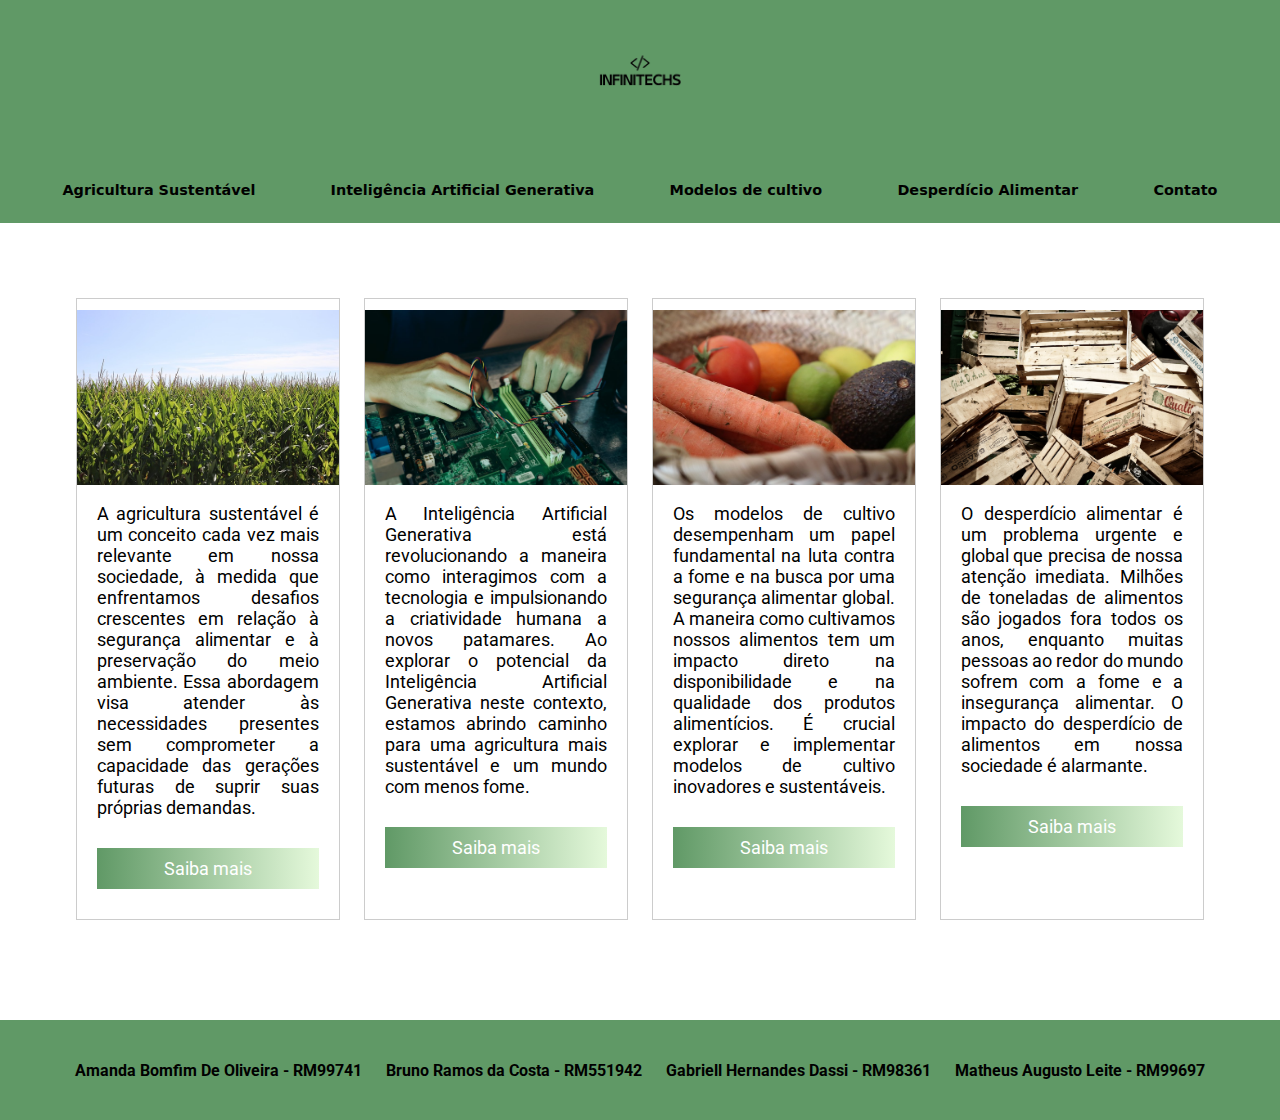
<file: index.html>
<!DOCTYPE html>
<html lang="pt-br">

<head>
    <meta charset="UTF-8">
    <meta http-equiv="X-UA-Compatible" content="IE=edge">
    <meta name="viewport" content="width=device-width, initial-scale=1.0">
    <title>Página Principal</title>
    <link rel="stylesheet" href="./css/estilo.css">
    <script src="./js/script.js" defer></script>

    <link rel="preconnect" href="https://fonts.googleapis.com">
    <link rel="preconnect" href="https://fonts.gstatic.com" crossorigin>
    <link href="https://fonts.googleapis.com/css2?family=Roboto&display=swap" rel="stylesheet">

</head>

<body>
    <header class="cabecalho">

        <figure>
            <img src="./imgs/Logo.png" alt="logo">
        </figure>

        <nav>
            <a href="./pages/agricultura-sustentavel.html">Agricultura Sustentável</a>
            <a href="./pages/ia-generativa.html">Inteligência Artificial Generativa</a>
            <a href="./pages/modelos-cultivo.html">Modelos de cultivo</a>
            <a href="./pages/desperdicio-alimentar.html">Desperdício Alimentar</a>
            <a href="./pages/contato.html">Contato</a>
        </nav>

    </header>

    <div class="conteudo">
        <div class="container">
            <div class="row">
                <div class="card">
                    <figure>
                        <img src="./imgs/agricultura.jpg" alt="Agricultura Sustentável">
                    </figure>
                    <div class="card-body">
                        <p>
                            A agricultura sustentável é um conceito cada vez mais relevante em nossa sociedade, à medida que enfrentamos desafios crescentes em relação à segurança alimentar e à preservação do meio ambiente. Essa abordagem visa atender às necessidades presentes sem comprometer a capacidade das gerações futuras de suprir suas próprias demandas.
                        </p>
                        <a href="./pages/agricultura-sustentavel.html" class="btn">Saiba mais</a>
                    </div>
                </div>
                <div class="card">
                    <figure>
                        <img src="./imgs/ia.jpeg" alt="Inteligência Artificial Generativa">
                    </figure>
                    <div class="card-body">
                        <p>
                            A Inteligência Artificial Generativa está revolucionando a maneira como interagimos com a tecnologia e impulsionando a criatividade humana a novos patamares.  Ao explorar o potencial da Inteligência Artificial Generativa neste contexto, estamos abrindo caminho para uma agricultura mais sustentável e um mundo com menos fome.
                        </p>
                        <a href="./pages/ia-generativa.html" class="btn">Saiba mais</a>
                    </div>
                </div>
                <div class="card">
                    <figure>
                        <img src="./imgs/modelos.jpg" alt="Modelos de cultivo">
                    </figure>
                    <div class="card-body">
                        <p>
                            Os modelos de cultivo desempenham um papel fundamental na luta contra a fome e na busca por uma segurança alimentar global. A maneira como cultivamos nossos alimentos tem um impacto direto na disponibilidade e na qualidade dos produtos alimentícios. É crucial explorar e implementar modelos de cultivo inovadores e sustentáveis. 
                        </p>

                        <a href="./pages/modelos-cultivo.html" class="btn">Saiba mais</a>
                    </div>
                </div>
                <div class="card">
                    <figure>
                        <img src="./imgs/desperdicio.jpg" alt="Desperdício Alimentar">
                    </figure>
                    <div class="card-body">
                        <p>
                            O desperdício alimentar é um problema urgente e global que precisa de nossa atenção imediata. Milhões de toneladas de alimentos são jogados fora todos os anos, enquanto muitas pessoas ao redor do mundo sofrem com a fome e a insegurança alimentar. O impacto do desperdício de alimentos em nossa sociedade é alarmante.
                        </p>
                        <a href="./pages/desperdicio-alimentar.html" class="btn">Saiba mais</a>
                    </div>
                </div>
            </div>
        </div>
    </div>

    <footer>
        <div class="footer-content">
            <ul class="lista">
                <li>Amanda Bomfim De Oliveira - RM99741</li>
                <li>Bruno Ramos da Costa - RM551942</li>
                <li>Gabriell Hernandes Dassi - RM98361</li>
                <li>Matheus Augusto Leite - RM99697</li>
              </ul>
        </div>
    </footer>
</body>

</html>
</file>
<file: css/estilo.css>
*{
    margin: 0;
    padding: 0;
    box-sizing: border-box;
    font-family: 'Roboto', sans-serif;
}


/******************** INICIO DO CABECALHO*/
.cabecalho {
    background-color: #609966;
    display: flex;
    justify-content: space-between;
    align-items: center;
    flex-wrap: wrap; 

}

.cabecalho nav {
    display: flex;
    justify-content: space-around;
    flex-wrap: wrap;
    width: 85%;
    font-weight: bold;
}

.cabecalho a {
    text-decoration: none;
    font-size: 1em;
    font-family: system-ui, -apple-system, BlinkMacSystemFont, 'Segoe UI', Roboto, Oxygen, Ubuntu, Cantarell, 'Open Sans', 'Helvetica Neue', sans-serif;
    color: #000;
    text-align: center;
    padding: 5% 3%;
}

.cabecalho img {
    width: 180px;
    height: 180px;
}

.cabecalho a:hover{
    background-color: #E5F9DB;
    color: #000000;
}


/********************  INICIO DO CONTEUDO*/
.conteudo {
    display: flex;
    justify-content: center;
    align-items: center;
    margin: 0px;
}

.conteudo div{
    padding-top: 1%;
}

.container {
  width: 90%;
  margin: 50px auto;
}

.heading {
  text-align: center;
  font-size: 30px;
  margin-bottom: 50px;
}

.row {
  display: flex;
  flex-direction: row;
  justify-content: space-around;
  flex-flow: wrap;
}

.conteudo p {
    text-align: justify;
    padding-top: 5%;
}

.card {
  width: 23%;
  background: #fff;
  border: 1px solid #ccc;
  margin-bottom: 50px;
  transition: 0.3s;
}


.card-body {
  padding: 30px 20px;
  text-align: center;
  font-size: 18px;
}

.card-body .btn {
  display: block;
  color: #fff;
  text-align: center;
  background: linear-gradient(to right, #609966, #E5F9DB);
  margin-top: 30px;
  text-decoration: none;
  padding: 10px 5px;
}

.card img {
    width: 100%;

}

.card:hover {
  transform: scale(1.05);
  box-shadow: 0 0 40px -10px rgba(0, 0, 0, 0.25);
}


.info {
  width: 100%;
  height: 50%;
  padding: 10px;
}

.info img {
  width: 328px;
  height: 182px;
}

.conteudo-2 {
  padding: 2% 20%;
  text-align: justify;
}

.conteudo-2 h1 {
  padding: 1% 0;
  text-align: center;
}
.conteudo-2 h2 {
  padding-top: 5%;
  text-align: center;
}
.conteudo-2 p {
  padding: 0.75%;
}

.imagem {
  display: flex;
  justify-content: center;
  margin: 2% 0;
  
}

.imagem img {
  width: 640px;
  height: 427px;
}

.imagem-1 {
  display: flex;
  justify-content: center;
  margin: 2% 0;
}

.imagem-1 img {
  width: 800px;
  height: 372px;
}
.negrito {
  font-weight: bold;
}

.botao {
  justify-content: center;
}
.botao button {
  appearance: none;
  background-color: transparent;
  border: 0.125em solid #1A1A1A;
  border-radius: 0.9375em;
  box-sizing: border-box;
  color: #3B3B3B;
  cursor: pointer;
  display: inline-block;
  font-family: Roobert,-apple-system,BlinkMacSystemFont,"Segoe UI",Helvetica,Arial,sans-serif,"Apple Color Emoji","Segoe UI Emoji","Segoe UI Symbol";
  font-size: 16px;
  font-weight: 600;
  line-height: normal;
  margin-left:45%;
  margin-top: 5%;
  min-height: 3.75em;
  min-width: 0;
  outline: none;
  padding: 1em 2.3em;
  text-align: center;
  text-decoration: none;
  transition: all 300ms cubic-bezier(.23, 1, 0.32, 1);
  user-select: none;
  -webkit-user-select: none;
  touch-action: manipulation;
  will-change: transform;
 }
 
 button:disabled {
  pointer-events: none;
 }
 
 button:hover {
  color: #fff;
  background-color: #0088CC;
  box-shadow: rgba(0, 136, 204) 0 8px 15px;
  transform: translateY(-2px);
 }
 
 button:active {
  box-shadow: none;
  transform: translateY(0);
 }

/********************  INICIO DO RODAPÉ*/

footer {

  background: #609966;
  color: black;

}

.footer-content{
  height: 100px;
  display: flex;
  align-items: center;
  justify-content: center;
  font-weight: bold;
}

.lista {
  list-style-type: none;
  padding: 0;
}

.lista li {
  margin: 50px;
  display: inline; 
  
}

/******************************** PÁGINA DE CONTATO****/ 

.container-contato {
  display: flex;
  justify-content: center;
  width: 80%;
  height: 80vh;
  display: flex;
  box-shadow: 5px 5px 10px rgba(0, 0, 0, 0.212);
  margin: 50px auto;
}

.form-image {
  width: 50%;
  display: flex;
  justify-content: center;
  align-items: center;
  background-color: #9fdfa6d7;
  padding: 1rem;
}

.form-image img {
  width: 31rem;
}

.form {
  width: 50%;
  display: flex;
  flex-direction: column;
  justify-content: center;
  align-items: center;
  background-color: #fff;
  padding: 3rem;
}

.form-header {
  margin-bottom: 3rem;
  display: flex;
  justify-content: space-between;
}

.login-button {
  display: flex;
  align-items: center;
}

.login-button button {
  border: none;
  background-color: #6c63ff;
  padding: 0.4rem 1rem;
  border-radius: 5px;
  cursor: pointer;
}

.login-button button:hover {
  background-color: #6b63fff1;
}

.login-button button a {
  text-decoration: none;
  font-weight: 500;
  color: #fff;
}

.form-header h1::after {
  content: '';
  display: block;
  width: 5rem;
  height: 0.3rem;
  background-color: #6c63ff;
  margin: 0 auto;
  position: absolute;
  border-radius: 10px;
}

.input-group {
  display: flex;
  flex-wrap: wrap;
  justify-content: space-between;
}

.input-box {
  display: flex;
  flex-direction: column;
  margin-bottom: 1.1rem;
}

.input-box input {
  margin: 0.6rem 0;
  padding: 0.8rem 1.2rem;
  border: none;
  border-radius: 10px;
  box-shadow: 1px 1px 6px #0000001c;
  font-size: 0.8rem;
}

.input-box input:hover {
  background-color: #eeeeee75;
}

.input-box input:focus-visible {
  outline: 1px solid #6c63ff;
}

.input-box label,
.topic-title h6 {
  font-size: 0.75rem;
  font-weight: 600;
  color: #000000c0;
}

.input-box input::placeholder {
  color: #000000be;
}

.topic-group {
  display: flex;
  justify-content: space-between;
  margin-top: 0.62rem;
  padding: 0 .5rem;
}

.topic-input {
  display: flex;
  align-items: center;
}

.topic-input input {
  margin-right: 0.35rem;
}

.topic-input label {
  font-size: 0.81rem;
  font-weight: 600;
  color: #000000c0;
}

.send-button button {
  width: 100%;
  margin-top: 2.5rem;
  border: none;
  background-color: #6c63ff;
  padding: 0.40rem;
  border-radius: 5px;
  cursor: pointer;
}

.send-button button:hover {
  background-color: #6b63fff1;
}

.send-button button a {
  text-decoration: none;
  font-size: 0.93rem;
  font-weight: 500;
  color: #fff;
}
/********************  BREAKPOINTS*/
/* ESTILO PARA DESKTOP */

  @media screen and (min-width: 1024px) {

    .cabecalho {
        flex-direction: column;
        align-items: center;
      }
    
      .cabecalho nav {
        width: 100%;
        justify-content: space-evenly;
        margin-top: 1em;
      }
    
      .cabecalho a {
        padding: 2% 1%;
        font-size: 0.9em;
      }
    
      .cabecalho img {
        width: 120px;
        height: 120px;
        margin-top: 1em;
      }
    }
  
    .container-contato {
      width: 90%;
      height: auto;
    }
  
    .input-group {
      flex-direction: column;
      z-index: 5;
      padding-right: 5rem;
      max-height: 10rem;
      overflow-y: scroll;
      flex-wrap: nowrap;
    }
  
    .topic-inputs {
      margin-top: 2rem;
    }
  
    .topic-group {
      flex-direction: column;
    }
  
    .topic-title h6 {
      margin: 0;
    }
  
    .topic-input {
      margin-top: 0.5rem;
    }
    footer .footer-content {
      flex-wrap: wrap;
      justify-content: center;
    }
  
    .lista li {
      margin: 10px;
    }

    /* ESTILO PARA TABLET */
    @media (min-width: 768px) and (max-width: 1024px) {
      .cabecalho {
        flex-direction: column;
      }
    
      .cabecalho nav {
        width: 100%;
      }
    
      .cabecalho a {
        padding: 2% 1%;
        font-size: 0.75em;
      }
    
      .cabecalho img {
        width: 120px;
        height: 120px;
        margin-top: 1em;
      }

      .card {
        width: 40%;
      }

      .lista li {
        margin: 0px;
        font-size: 0.65em;
      }
      .imagem {
        display: flex;
        justify-content: center;
        margin: 2% 0;
        
      }
      
      .imagem img {
        width: 75%;
        height: 75%;
      }

      .imagem-1 {
        display: flex;
        justify-content: center;
        margin: 2% 0;
      }
      
      .imagem-1 img {
        width: 75%;
        height: 75%;
      }
    }

  /* ESTILO PARA SMARTHPHONE */
    @media (max-width: 480px) {
      .cabecalho nav {
        width: 50%;
      }

      .cabecalho nav a{
        padding: 10% 0;
        justify-content:flex-start ;
      }

      .card {
        width: 100%;
      }

      .footer-content{
        height: 150px;
      }
      .lista {
        margin-right: 30%;
      }
    
      .cabecalho{
        width: 100%;
      }

      .imagem {
        display: flex;
        justify-content: center;
        margin: 2% 0;
        
      }
      
      .imagem img {
        width: 75%;
        height: 75%;
      }

      .imagem-1 {
        display: flex;
        justify-content: center;
        margin: 2% 0;
      }
      
      .imagem-1 img {
        width: 75%;
        height: 75%;
      }

      .container-contato {
        width: 100%;
        height: auto;
      }
    
      .input-group {
        flex-direction: column;
        z-index: 5;
        padding-right: 1rem;
      }
    
    
  
  
}
</file>
